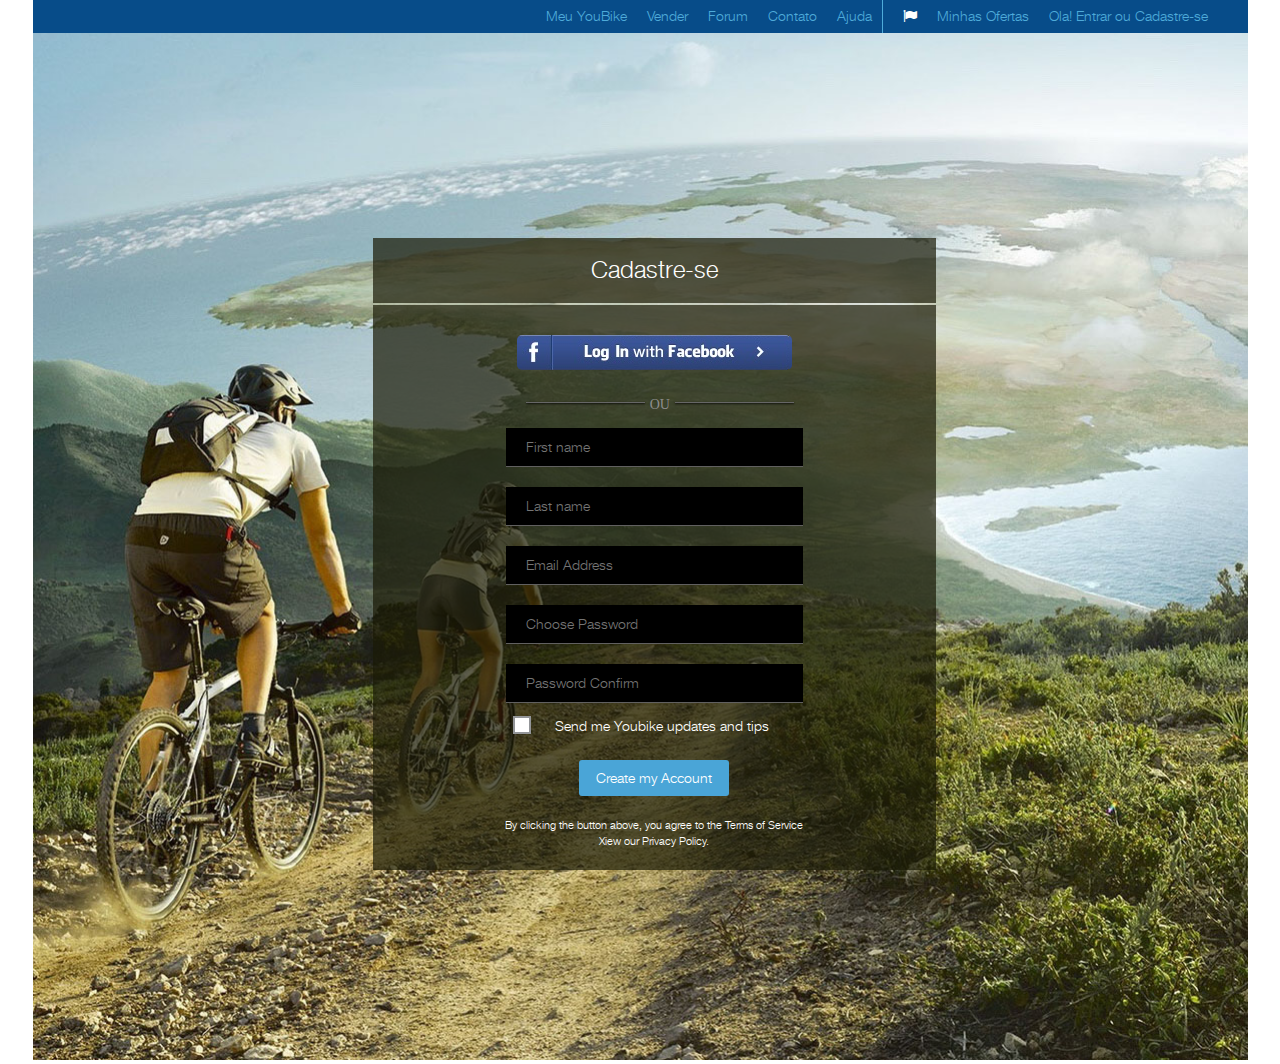
<file: index.html>
<!DOCTYPE html>
<html lang="en">
<head>
	<meta charset="UTF-8">
	<title>Document</title>
	<link rel="stylesheet" href="css/reset.css">
	<link rel="stylesheet" href="css/style.css">
	<link rel="stylesheet" href="libs/font-awesome/css/font-awesome.min.css">
</head>
<body>
	<div class="wrapper">
		<div class="header clearfix">
			<div class="leftblock">
				<ul>
					<li><a href="#">Ajuda</a></li>
					<li><a href="#">Contato</a></li>
					<li><a href="#">Forum</a></li>
					<li><a href="#">Vender</a></li>
					<li><a href="#">Meu YouBike</a></li>
				</ul>
			</div>
			<div class="rightblock">
				<ul>
					<li><a href="#"><i class="fa fa-flag" aria-hidden="true"></i></a></li>
					<li><a href="#">Minhas Ofertas</a></li>
					<li><a href="#">Ola! Entrar ou Cadastre-se</a></li>
				</ul>			
			</div>
		</div>
		<main>
			<div class="registration">
				<div class="title">Cadastre-se</div>
				<div class="line"></div>
				<form action="">
					<div class="fb"><a href="https://www.facebook.com" target="_blanc"></a></div>
					<div class="separator clearfix"><div class="line1"></div><span class="ou">OU</span><div class="line1"></div></div>
					<input type="text" id="first" name="firstname" placeholder="First name" required><br>
					<input type="text" name="lastname" placeholder="Last name" required><br>
					<input type="text" name="email" placeholder="Email Address" required><br>
					<input type="password" name="password" placeholder="Choose Password" required><br>
					<input type="password" name="password" placeholder="Password Confirm" required><br>
					<div class="checkbox">
					<input type="checkbox" id="check"><label for="check">Send me Youbike updates and tips</label></div>
					<br>
					<input type="submit" value="Create my Account"><br>
					<span class="text1">By clicking the button above, you agree to the Terms of Service<br>
					Xiew our Privacy Policy.</span>
				</form>
			</div>
		</main>
	</div>
</body>
</html>
</file>
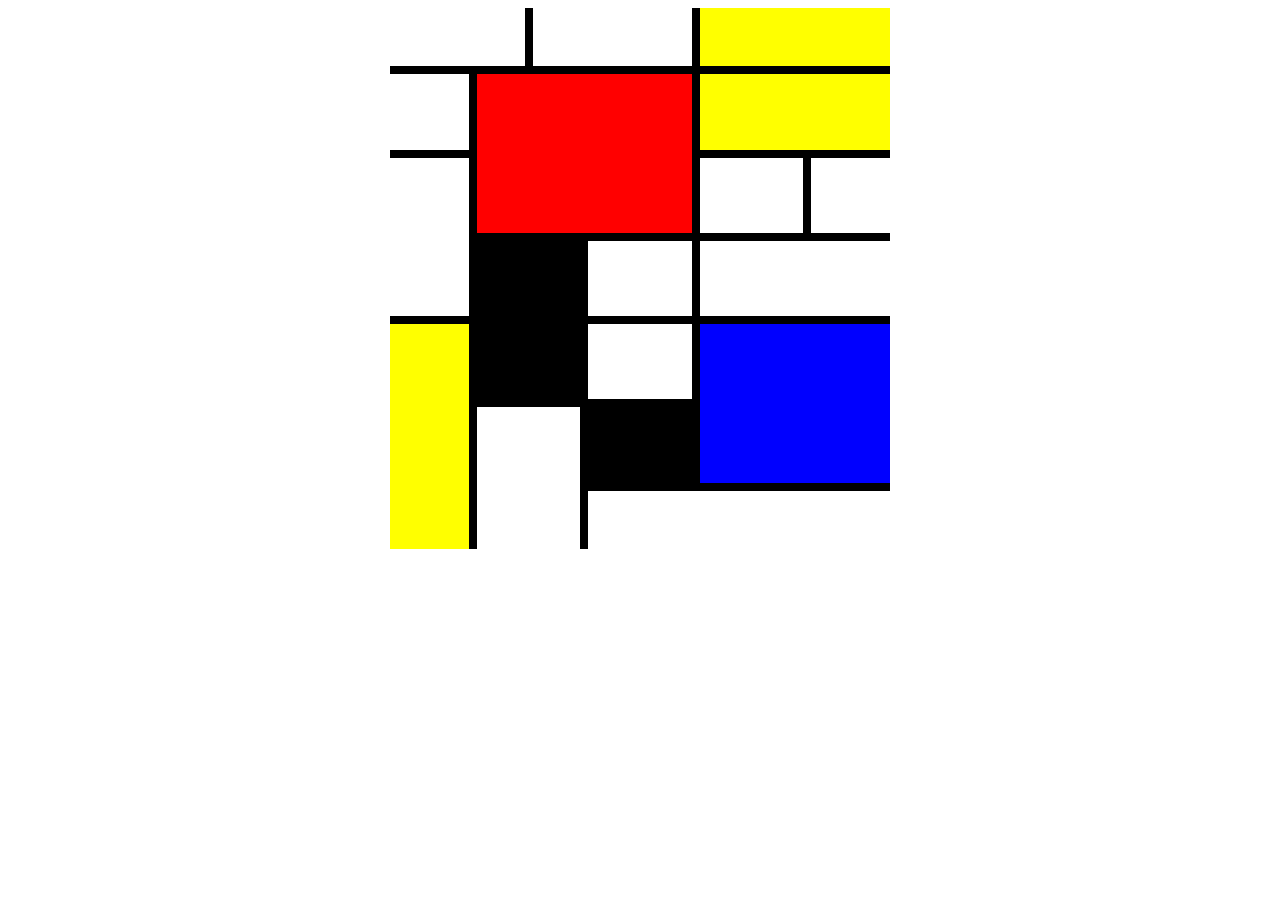
<file: Picture_additional/index.html>
<!DOCTYPE html>
<html lang="en">
<head>
	<meta charset="UTF-8">
	<link rel="stylesheet" href="style.css">
	<title>Art</title>
</head>
<body>
	<table frame="void">
		<tr>
			<td colspan="2"></td>
			<td colspan="4"></td>
			<td class="yellow" colspan="2"></td>	
		</tr>
		<tr>
			<td rowspan="2"></td>
			<td class="red" colspan="5" rowspan="4"></td>
			<td class="yellow" colspan="2" rowspan="2"></td>		
		</tr>
		<tr>
		</tr>
		<tr>
			<td rowspan="3"></td>
			<td rowspan="2"></td>
			<td rowspan="2"></td>
		</tr>
		<tr>
		</tr>
		<tr>
			<td class="black" colspan="2" rowspan="2"></td>
			<td colspan="2"></td>
			<td colspan="3"></td>	
		</tr>
		<tr>
			<td class="yellow" rowspan="3"></td>
			<td colspan="2"></td>
			<td class="blue" colspan="3" rowspan="2"></td>		
		</tr>
		<tr>
			<td colspan="2" rowspan="2"></td>
			<td class="black" colspan="2"></td>
		</tr>
		<tr>
			<td colspan="5"></td>
		</tr>
	</table>
</body>
</html>
</file>
<file: css/style.css>
@font-face {
    font-family: 'helveticaneuecyrlight';
    src: url('../fonts/HelveticaNeue/helveticaneuecyr-light-webfont.woff2') format('woff2'),
         url('../fonts/HelveticaNeue/helveticaneuecyr-light-webfont.woff') format('woff');
    font-weight: normal;
    font-style: normal;

}
.clearfix:after {
  content: "";
  display: block;
  height: 0;
  clear: both;
  visibility: hidden;
  text-align: center;
}
.wrapper {
	width: 1215px;
	height: 1064px;
	margin: 0 auto;
}
.header {
	background-color: #074c89;
}
.leftblock {
	float: left;
	width: 70%;
	height: 33px;
	box-sizing: border-box;
	border-right: 1px solid #4eabda;
}
.rightblock {
	float: left;
	width: 30%;
	height: 33px;
	box-sizing: border-box;
}
main {
	height: 1027px;
	background-image: url(../img/photo.jpg);
	background-repeat: no-repeat;
	background-size: cover;
	position: relative;
}
.leftblock ul li {
	float: right;	
}
.rightblock ul li {
	float: left;
}
.leftblock ul li:hover,
.rightblock ul li:hover {
	background-color: #4eabda;
}
.leftblock ul li a,
.rightblock ul li a {
	height: 100%;
	display: block;
	color: #4eabda;
	text-decoration: none;
	line-height: 33px;
	padding-left: 10px;
	padding-right: 10px;
	font-family: 'helveticaneuecyrlight';
	font-size: 14px;
}
.leftblock ul li a:hover,
.rightblock ul li a:hover {
	color: #074986;
}
.fa {
	padding-left: 10px;
	font-size: 14px;
	color: #fff;
}
.registration {
	width: 563px;
	height: 611px;
	position: absolute;
	top: 20%;
	left: 28%;
}
.title {
	width: 100%;
	height: 65px;
	margin: 0 auto;
	display: inline-block;
	font-size: 24px;
	font-family: 'helveticaneuecyrlight';
	color: #fff;
	text-align: center;
	line-height: 65px;
	background-color: rgba(25,26,5,0.7);
}
.line {
	width: 100%;
	height: 2px;
	background-color: transparent;
}
.separator {
	margin-top: 62px;
	margin-left: 153px;
}
.line1 {
	width: 119px;
	height: 1px;
	background-color: #666666;
	box-shadow: 0 1px 2px #000;
	float: left;
}
.ou {
	float: left;
	color: #8e8e8e;
	vertical-align: middle;
	font-size: 14px;
	margin: -4px 5px;
}
.fb {
	width: 275px;
	height: 35px;
	background-image: url(../img/fb.png);
	border-radius: 5px;
	margin: 0 auto;
	position: relative;
	top: 30px;
}
.fb a {
	height: 100%;
	display: block;
}
form {
	width: 100%;
	height: 565px;
	text-align: center;
	background-color: rgba(25,26,5,0.7);
}
form input {
	margin-top: 10px;
	margin-bottom: 10px;
}
input[type="text"],
input[type="password"] {
	width: 275px;
	height: 36px;
	font-size: 14px;
	font-family: 'helveticaneuecyrlight';
	padding-left: 20px;
	background-color: #000;
	border-width: 0px;
	border-bottom: 0.5px solid #616060;
	color: #fff;
}
input[type="text"]:focus,
input[type="password"]:focus {
  background-color: #1b5288;
  box-shadow: 0 0 10px 4px #477594;
}
#first {
	margin-top: 20px;
}
input[type="checkbox"] {
	text-align: left;
}
label {
	font-size: 14px;
	font-family: 'helveticaneuecyrlight';
	color: #fff;
}
.checkbox {
	position: relative;
	padding-left: 15px;
	margin-top: 5px;
}
.checkbox input[type=checkbox] {
	display:none;
}
.checkbox label:after {
	content:'';
	display: block;
	height: 14px;
	width: 14px;
	outline: 2px solid #939598;
	position: absolute;
	top: 0;
	left: 142px;
	background-color: #fff;
}
.checkbox input[type=checkbox]:checked + label:after {
	outline: 1px solid #939598;
	border: 2px solid #fff;
	width: 10px;
	height: 10px;
	background-color:#63849F;
	border-color: #000;
}
input[type="submit"] {
	width: 150px;
	height: 36px;
	background-color: #4aa5d7;
	font-family: 'helveticaneuecyrlight';
	font-size: 14px;
	color: #fff;
	margin-top: 10px;
    margin-bottom: 20px;
	border-radius: 3px;
	border-width: 0px;
}
.text1 {
	font-family: 'helveticaneuecyrlight';
	font-size: 11px;
	color: #fff;
}
</file>
<file: Picture_additional/style.css>
body {
	background-color: #fff;
}
table {
	width: 500px;
	height: 541px;
    border-collapse: collapse;
    border: -1px solid white; 
    margin: 0 auto;
}
td,
tr {
    border: 8px solid black; 
}
td {
	  padding: 4px; 
}
.red {
	background-color: red;
}
.yellow {
	background-color: yellow;
}
.black {
	background-color: black;
}
.blue {
	background-color: blue;
}
</file>
